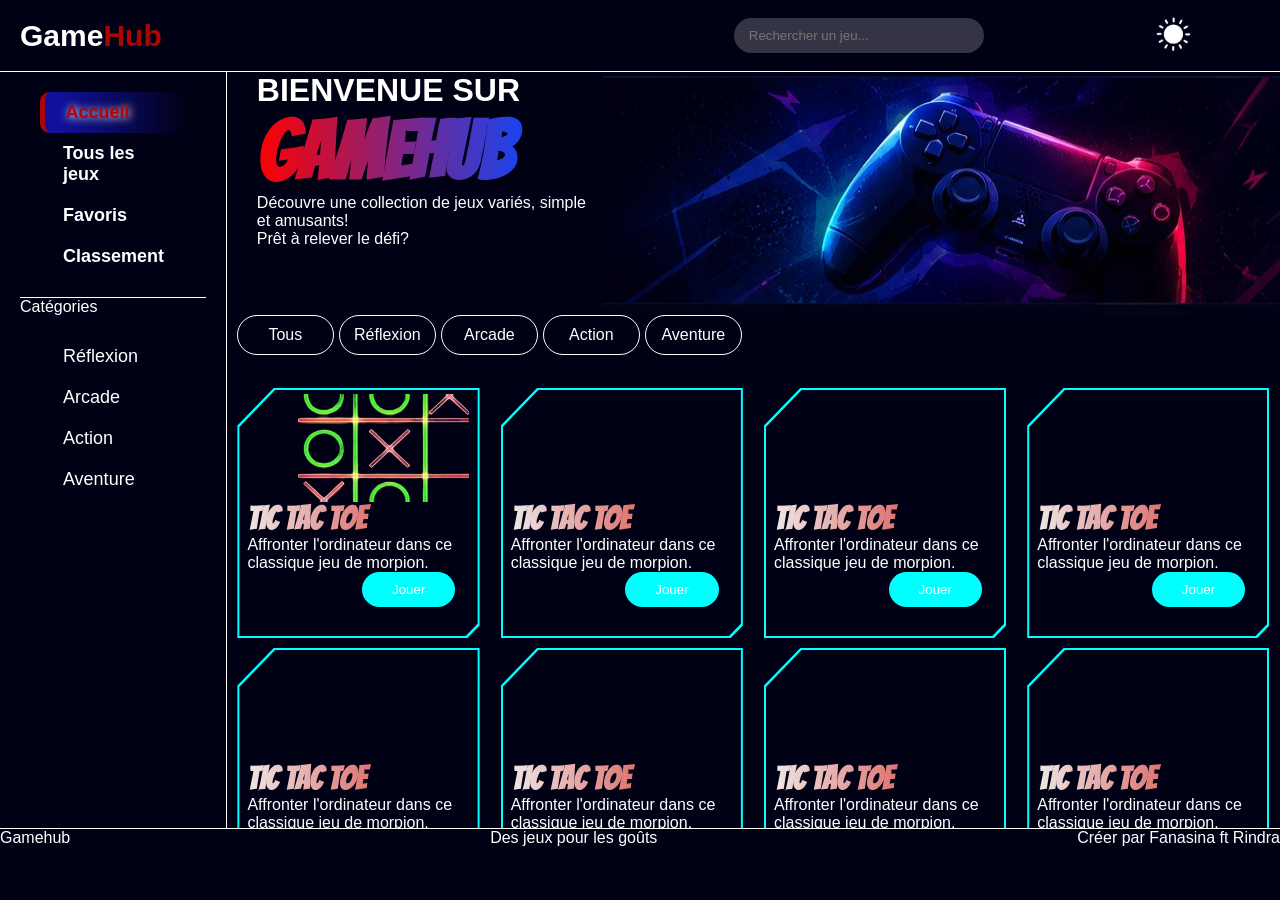
<file: index.html>
<!DOCTYPE html>
<html lang="en">

<head>
    <meta charset="UTF-8">
    <meta name="viewport" content="width=device-width, initial-scale=1.0">
    <!-- 1. Google Fonts EN PREMIER -->
    <link rel="preconnect" href="https://fonts.googleapis.com">

    <link rel="preconnect" href="https://fonts.gstatic.com" crossorigin>

    <link href="https://fonts.googleapis.com/css2?family=Bangers&display=swap" rel="stylesheet">
    <link rel="stylesheet" href="style.css">
    <title>Games</title>
</head>

<body>
    <div class="header">
        <div class="titre">
            Game<span>Hub</span>
        </div>
        <div class="titre2">
            <div class="recherche">
                <input type="search" placeholder="Rechercher un jeu...">
            </div>
            <div class="mode">
                <div class="logo-mode">
                    <img src="image/soleil.png" alt="" class="soleil">
                </div>
            </div>
        </div>
    </div>

    <div class="container">
        <div class="navbar">
            <div class="accueil">
                <ul>
                    <li class="active">Accueil</li>
                    <li>Tous les jeux</li>
                    <li>Favoris</li>
                    <li>Classement</li>
                </ul>
            </div>
            <div class="categorie">
                <p>Catégories</p>
                <ul>
                    <li>Réflexion</li>
                    <li>Arcade</li>
                    <li>Action</li>
                    <li>Aventure</li>
                </ul>
            </div>
        </div>
        <div class="affichage">
            <div class="bienvenue">
                <div class="txt">
                    <h1>BIENVENUE SUR <br> <span>GAMEHUB</span></h1>
                    <p>Découvre une collection de jeux variés, simple et amusants!</p>
                    <p>Prêt à relever le défi?</p>
                </div>
                <img src="image/games.png">
                <!-- Apetraho eo le sary -->
            </div>
            <div class="menu">
                <ul>
                    <li>Tous</li>
                    <li>Réflexion</li>
                    <li>Arcade</li>
                    <li>Action</li>
                    <li>Aventure</li>
                </ul>
            </div>
            <div class="liste">
                <div class="card">
                    <div class="photo">
                        <img src="image/tictac-removebg-preview.png" alt="">
                    </div>
                    <div class="text">
                        <h1 class="nom">TIC TAC TOE</h1>
                        <p class="info">Affronter l'ordinateur dans ce classique jeu de morpion.</p>
                    </div>
                    <div class="bouton">
                        <button>Jouer</button>
                    </div>
                </div>
                <div class="card">
                    <div class="photo">
                    </div>
                    <div class="text">
                        <h1 class="nom">TIC TAC TOE</h1>
                        <p class="info">Affronter l'ordinateur dans ce classique jeu de morpion.</p>
                    </div>
                    <div class="bouton">
                        <button>Jouer</button>
                    </div>
                </div>
                <div class="card">
                    <div class="photo"></div>
                    <div class="text">
                        <h1 class="nom">TIC TAC TOE</h1>
                        <p class="info">Affronter l'ordinateur dans ce classique jeu de morpion.</p>
                    </div>
                    <div class="bouton">
                        <button>Jouer</button>
                    </div>
                </div>
                <div class="card">
                    <div class="photo"></div>
                    <div class="text">
                        <h1 class="nom">TIC TAC TOE</h1>
                        <p class="info">Affronter l'ordinateur dans ce classique jeu de morpion.</p>
                    </div>
                    <div class="bouton">
                        <button>Jouer</button>
                    </div>
                </div>
                <div class="card">
                    <div class="photo"></div>
                    <div class="text">
                        <h1 class="nom">TIC TAC TOE</h1>
                        <p class="info">Affronter l'ordinateur dans ce classique jeu de morpion.</p>
                    </div>
                    <div class="bouton">
                        <button>Jouer</button>
                    </div>
                </div>
                <div class="card">
                    <div class="photo"></div>
                    <div class="text">
                        <h1 class="nom">TIC TAC TOE</h1>
                        <p class="info">Affronter l'ordinateur dans ce classique jeu de morpion.</p>
                    </div>
                    <div class="bouton">
                        <button>Jouer</button>
                    </div>
                </div>
                <div class="card">
                    <div class="photo"></div>
                    <div class="text">
                        <h1 class="nom">TIC TAC TOE</h1>
                        <p class="info">Affronter l'ordinateur dans ce classique jeu de morpion.</p>
                    </div>
                    <div class="bouton">
                        <button>Jouer</button>
                    </div>
                </div>
                <div class="card">
                    <div class="photo"></div>
                    <div class="text">
                        <h1 class="nom">TIC TAC TOE</h1>
                        <p class="info">Affronter l'ordinateur dans ce classique jeu de morpion.</p>
                    </div>
                    <div class="bouton">
                        <button>Jouer</button>
                    </div>
                </div>

            </div>
        </div>
    </div>
    <div class="footer">
        <div class="">Gamehub</div>
        <div class="">Des jeux pour les goûts</div>
        <div class="">Créer par Fanasina ft Rindra</div>
    </div>
</body>

</html>
</file>
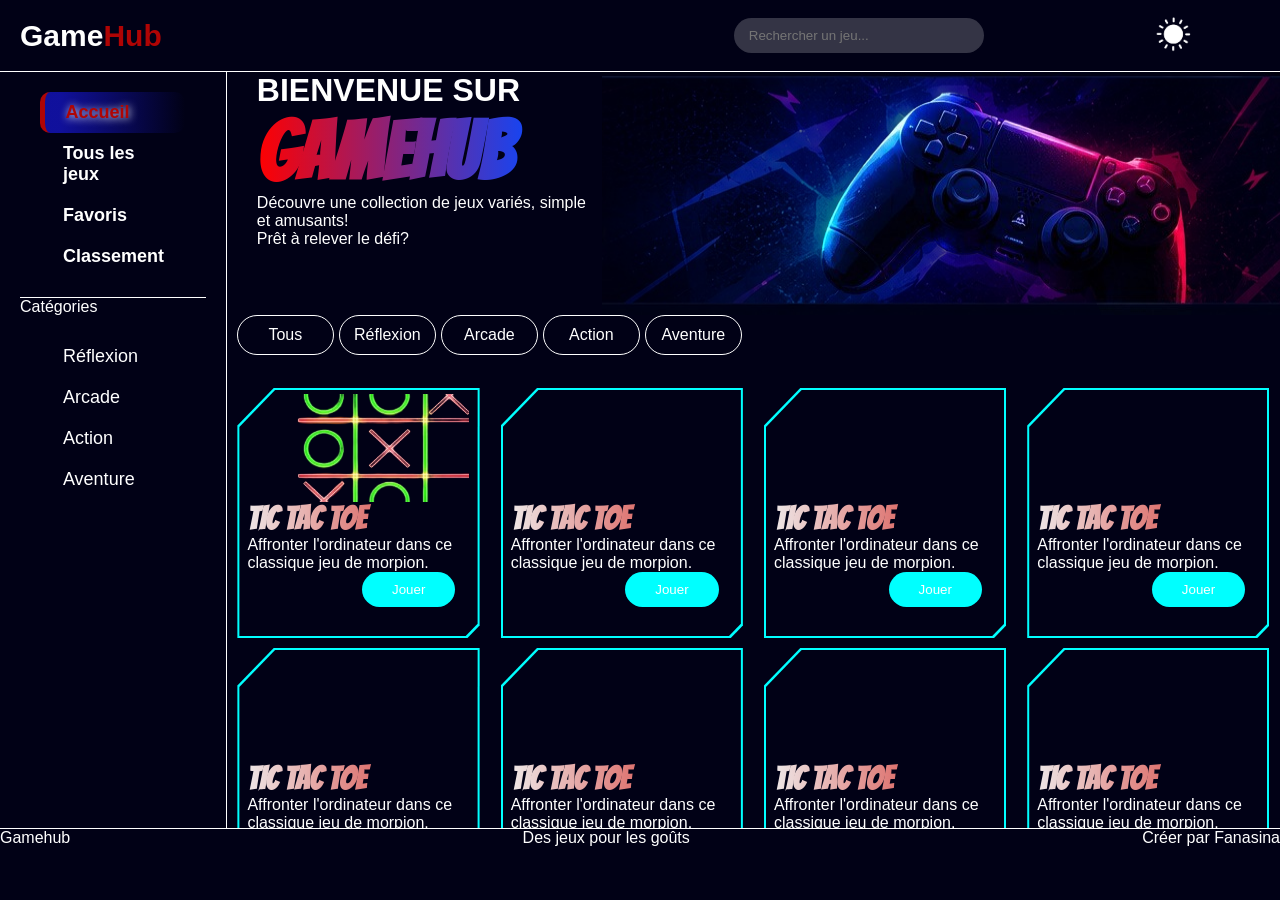
<file: Games/index.html>
<!DOCTYPE html>
<html lang="en">

<head>
    <meta charset="UTF-8">
    <meta name="viewport" content="width=device-width, initial-scale=1.0">
    <!-- 1. Google Fonts EN PREMIER -->
    <link rel="preconnect" href="https://fonts.googleapis.com">

    <link rel="preconnect" href="https://fonts.gstatic.com" crossorigin>

    <link href="https://fonts.googleapis.com/css2?family=Bangers&display=swap" rel="stylesheet">
    <link rel="stylesheet" href="style.css">
    <title>Games</title>
</head>

<body>
    <div class="header">
        <div class="titre">
            Game<span>Hub</span>
        </div>
        <div class="titre2">
            <div class="recherche">
                <input type="search" placeholder="Rechercher un jeu...">
            </div>
            <div class="mode">
                <div class="logo-mode">
                    <img src="image/soleil.png" alt="" class="soleil">
                </div>
            </div>
        </div>
    </div>

    <div class="container">
        <div class="navbar">
            <div class="accueil">
                <ul>
                    <li class="active">Accueil</li>
                    <li>Tous les jeux</li>
                    <li>Favoris</li>
                    <li>Classement</li>
                </ul>
            </div>
            <div class="categorie">
                <p>Catégories</p>
                <ul>
                    <li>Réflexion</li>
                    <li>Arcade</li>
                    <li>Action</li>
                    <li>Aventure</li>
                </ul>
            </div>
        </div>
        <div class="affichage">
            <div class="bienvenue">
                <div class="txt">
                    <h1>BIENVENUE SUR <br> <span>GAMEHUB</span></h1>
                    <p>Découvre une collection de jeux variés, simple et amusants!</p>
                    <p>Prêt à relever le défi?</p>
                </div>
                <img src="image/games.png">
                <!-- Apetraho eo le sary -->
            </div>
            <div class="menu">
                <ul>
                    <li>Tous</li>
                    <li>Réflexion</li>
                    <li>Arcade</li>
                    <li>Action</li>
                    <li>Aventure</li>
                </ul>
            </div>
            <div class="liste">
                <div class="card">
                    <div class="photo">
                        <img src="image/tictac-removebg-preview.png" alt="">
                    </div>
                    <div class="text">
                        <h1 class="nom">TIC TAC TOE</h1>
                        <p class="info">Affronter l'ordinateur dans ce classique jeu de morpion.</p>
                    </div>
                    <div class="bouton">
                        <button>Jouer</button>
                    </div>
                </div>
                <div class="card">
                    <div class="photo">
                    </div>
                    <div class="text">
                        <h1 class="nom">TIC TAC TOE</h1>
                        <p class="info">Affronter l'ordinateur dans ce classique jeu de morpion.</p>
                    </div>
                    <div class="bouton">
                        <button>Jouer</button>
                    </div>
                </div>
                <div class="card">
                    <div class="photo"></div>
                    <div class="text">
                        <h1 class="nom">TIC TAC TOE</h1>
                        <p class="info">Affronter l'ordinateur dans ce classique jeu de morpion.</p>
                    </div>
                    <div class="bouton">
                        <button>Jouer</button>
                    </div>
                </div>
                <div class="card">
                    <div class="photo"></div>
                    <div class="text">
                        <h1 class="nom">TIC TAC TOE</h1>
                        <p class="info">Affronter l'ordinateur dans ce classique jeu de morpion.</p>
                    </div>
                    <div class="bouton">
                        <button>Jouer</button>
                    </div>
                </div>
                <div class="card">
                    <div class="photo"></div>
                    <div class="text">
                        <h1 class="nom">TIC TAC TOE</h1>
                        <p class="info">Affronter l'ordinateur dans ce classique jeu de morpion.</p>
                    </div>
                    <div class="bouton">
                        <button>Jouer</button>
                    </div>
                </div>
                <div class="card">
                    <div class="photo"></div>
                    <div class="text">
                        <h1 class="nom">TIC TAC TOE</h1>
                        <p class="info">Affronter l'ordinateur dans ce classique jeu de morpion.</p>
                    </div>
                    <div class="bouton">
                        <button>Jouer</button>
                    </div>
                </div>
                <div class="card">
                    <div class="photo"></div>
                    <div class="text">
                        <h1 class="nom">TIC TAC TOE</h1>
                        <p class="info">Affronter l'ordinateur dans ce classique jeu de morpion.</p>
                    </div>
                    <div class="bouton">
                        <button>Jouer</button>
                    </div>
                </div>
                <div class="card">
                    <div class="photo"></div>
                    <div class="text">
                        <h1 class="nom">TIC TAC TOE</h1>
                        <p class="info">Affronter l'ordinateur dans ce classique jeu de morpion.</p>
                    </div>
                    <div class="bouton">
                        <button>Jouer</button>
                    </div>
                </div>

            </div>
        </div>
    </div>
    <div class="footer">
        <div class="">Gamehub</div>
        <div class="">Des jeux pour les goûts</div>
        <div class="">Créer par Fanasina</div>
    </div>
</body>

</html>
</file>
<file: style.css>
* {
    margin: 0;
    padding: 0;
    font-family: 'Segoe UI', Tahoma, Geneva, Verdana, sans-serif;
    color: white;
}

@import url('https://googleapis.com');

body {
    display: flex;
    flex-direction: column;
    width: 100%;
    height: 100vh;
    align-items: center;
    gap: 1px;
}

.header {
    width: 100%;
    display: flex;
    justify-content: space-between;
    background: #010116;
    color: white;
    height: 8vh;
    align-items: center;
}

.header .titre {
    padding-left: 20px;
    font-size: 30px;
    font-weight: 700;
    width: 50%;
}

.header .titre span {
    color: #af0404;
}

.header .titre2 {
    width: 50%;
    display: flex;
    align-items: center;
    justify-content: space-around;
}

.header .titre2 .recherche input {
    height: 35px;
    width: 250px;
    border-radius: 30px;
    border: none;
    padding-left: 15px;
    background: #ffffff33;
    color: white;
}

.header img {
    width: 45px;
}

.container {
    display: flex;
    width: 100%;
    height: 84vh;
    gap: 1px;
}

.container .navbar {
    width: 15%;
    padding-left: 20px;
    padding-right: 20px;
    background: #010116;
    color: white;
}

.container .navbar .accueil ul {
    list-style: none;
    width: 100%;
    display: flex;
    flex-direction: column;
    align-items: center;
    padding-top: 20px;
    padding-bottom: 20px;
    border-bottom: 1px solid;
}

.container .navbar .accueil ul li {
    padding: 10px 20px;
    width: 100px;
    border-radius: 10px;
    font-size: 18px;
    font-weight: 700;
}

.container .navbar .accueil .active {
    background: linear-gradient(90deg, rgba(26, 26, 240, 0.616)10%, #010116);
    /* Aia elah?? aia manakory 
    Ndraso alefa @ Git @zay ok alatsahi fa kitihatsika sepitso fa le nom nleh jeux mbola mitovy aby 😭😭
    Alefa ao fotsn aloh hijerena n poziny😆*/
    border-left: 5px solid #af0505;
    color: #af0505;
    text-shadow: 1px 1px 8px #ffffff;
    /*Mety va? Hotra tady ts hohita zan le soratra ataovy somary mazava hotranito karazana shadow reny ngamba */
}
/* ataovy eo fa hotra ts hitako ze ataoo */

.container .navbar .categorie ul {
    list-style: none;
    width: 100%;
    display: flex;
    flex-direction: column;
    align-items: center;
    padding-top: 20px;
}

.container .navbar .categorie ul li {
    padding: 10px 20px;
    width: 100px;
    border-radius: 10px;
    font-size: 18px;

}

.container .affichage {
    display: flex;
    flex-direction: column;
    width: 85%;
    /* gap: 1px; */
    height: 84vh;
}
/* Deovaina aby zan n bg sa?? de ts aiko ndao ovaina aby
 */
.container .affichage .bienvenue {
    background-color: #010116;
    width: 100%;
    height: 27vh;
    padding-left: 30px;
    display: flex;
}
/* Hotra ts de ampy couleur zan , Maninona raha apetaka alouh le sary fa zay no mampisy loko eo, OK
Hitady sary aloh ewaewa aona iio? maninona raha le maintso sy mena reny aiza elah teo
Tapaka izy teo ok Mety? ataovy anio fa le teo tss couleur hafa👍
Sod hatory aloh ? farany le eo am gamehub ambony sy acceuil de bn8 avieo */
.container .affichage .bienvenue h1 span {
    font-size: 5rem;
    padding-right: 20px;
    background: linear-gradient(90deg, #ff0000, #1046f8);
    background-clip: text;
    color: transparent;
    font-family: 'Bangers', curive;
    /* font-family: 'Russo One', sans-serif; */
    /* font-family: 'Orbitron', sans-serif; */
}

.container .affichage .menu {
    background-color: #010116;
    width: 100%;
    height: 7vh;
}

.container .affichage .menu ul {
    display: flex;
    list-style: none;
    gap: 5px;
    padding-left: 10px;
}

.container .affichage .menu ul li {
    padding: 10px;
    border: 1px solid;
    width: 75px;
    text-align: center;
    border-radius: 30px;
}

.container .affichage .liste {
    background-color: #010116;
    height: 50vh;
    display: flex;
    justify-content: space-around;
    flex-wrap: wrap;
    overflow-y: scroll;
}

.container .affichage .liste .card {
    width: 23%;
    height: 250px;
    margin-top: 10px;
    overflow: hidden;
    position: relative;
    background: #00ffff;

    clip-path: polygon(15% 0,
            100% 0,
            100% 95%,
            95% 100%,
            0 100%,
            0 15%);
}

/* Intérieur de la card */
.container .affichage .liste .card::before {
    content: "";
    position: absolute;
    inset: 2px;

    background: #010116;

    clip-path: polygon(15% 0,
            100% 0,
            100% 95%,
            95% 100%,
            0 100%,
            0 15%);

    z-index: -1;
}

.container .affichage .liste .card .photo {
    display: flex;
    align-items: center;
    height: 40%;
    width: 90%;
    overflow: hidden;
    padding: 4px;
    /* padding-top: 4px; */
    margin-top: 6px;
    margin-left: 6px;
    /* Le 1 sa 2 no tsra? le 1 fa tokony mbola ovaina alouh kay lokonio soratra io, ewa
    De ny border sy bouton reo koa ewa de le soratra reny ataovy mitovy am manette ry ambony ry aby ny lokony red and blue. */
}

.container .affichage .liste .card .photo img {
    height: 150%;
}

.container .affichage .liste .card .text {
    padding-left: 10px;
}

.container .affichage .liste .card .text h1 {
    /* font-family: 'Luckiest Guy', 'Bungee', cursive; */
    text-transform: uppercase;
    font-family: 'Bangers', curive;
    background: linear-gradient(90deg,#eee7e7, #cf100a);
    color: transparent;
    background-clip: text;
}

.container .affichage .liste .card .bouton {
    display: flex;
    align-items: center;
    width: 90%;
    justify-content: end;
}

.container .affichage .liste .card .bouton button {
    background: #00ffff;
    border: none;
    padding: 10px 30px;
    border-radius: 20px;
}

.footer {
    background-color: #010116;
    width: 100%;
    display: flex;
    height: 8vh;
    justify-content: space-between;
}
</file>
<file: Games/style.css>
* {
    margin: 0;
    padding: 0;
    font-family: 'Segoe UI', Tahoma, Geneva, Verdana, sans-serif;
    color: white;
}

@import url('https://googleapis.com');

body {
    display: flex;
    flex-direction: column;
    width: 100%;
    height: 100vh;
    align-items: center;
    gap: 1px;
}

.header {
    width: 100%;
    display: flex;
    justify-content: space-between;
    background: #010116;
    color: white;
    height: 8vh;
    align-items: center;
}

.header .titre {
    padding-left: 20px;
    font-size: 30px;
    font-weight: 700;
    width: 50%;
}

.header .titre span {
    color: #af0404;
}

.header .titre2 {
    width: 50%;
    display: flex;
    align-items: center;
    justify-content: space-around;
}

.header .titre2 .recherche input {
    height: 35px;
    width: 250px;
    border-radius: 30px;
    border: none;
    padding-left: 15px;
    background: #ffffff33;
    color: white;
}

.header img {
    width: 45px;
}

.container {
    display: flex;
    width: 100%;
    height: 84vh;
    gap: 1px;
}

.container .navbar {
    width: 15%;
    padding-left: 20px;
    padding-right: 20px;
    background: #010116;
    color: white;
}

.container .navbar .accueil ul {
    list-style: none;
    width: 100%;
    display: flex;
    flex-direction: column;
    align-items: center;
    padding-top: 20px;
    padding-bottom: 20px;
    border-bottom: 1px solid;
}

.container .navbar .accueil ul li {
    padding: 10px 20px;
    width: 100px;
    border-radius: 10px;
    font-size: 18px;
    font-weight: 700;
}

.container .navbar .accueil .active {
    background: linear-gradient(90deg, rgba(26, 26, 240, 0.616)10%, #010116);
    /* Aia elah?? aia manakory 
    Ndraso alefa @ Git @zay ok alatsahi fa kitihatsika sepitso fa le nom nleh jeux mbola mitovy aby 😭😭
    Alefa ao fotsn aloh hijerena n poziny😆*/
    border-left: 5px solid #af0505;
    color: #af0505;
    text-shadow: 1px 1px 8px #ffffff;
    /*Mety va? Hotra tady ts hohita zan le soratra ataovy somary mazava hotranito karazana shadow reny ngamba */
}
/* ataovy eo fa hotra ts hitako ze ataoo */

.container .navbar .categorie ul {
    list-style: none;
    width: 100%;
    display: flex;
    flex-direction: column;
    align-items: center;
    padding-top: 20px;
}

.container .navbar .categorie ul li {
    padding: 10px 20px;
    width: 100px;
    border-radius: 10px;
    font-size: 18px;

}

.container .affichage {
    display: flex;
    flex-direction: column;
    width: 85%;
    /* gap: 1px; */
    height: 84vh;
}
/* Deovaina aby zan n bg sa?? de ts aiko ndao ovaina aby
 */
.container .affichage .bienvenue {
    background-color: #010116;
    width: 100%;
    height: 27vh;
    padding-left: 30px;
    display: flex;
}
/* Hotra ts de ampy couleur zan , Maninona raha apetaka alouh le sary fa zay no mampisy loko eo, OK
Hitady sary aloh ewaewa aona iio? maninona raha le maintso sy mena reny aiza elah teo
Tapaka izy teo ok Mety? ataovy anio fa le teo tss couleur hafa👍
Sod hatory aloh ? farany le eo am gamehub ambony sy acceuil de bn8 avieo */
.container .affichage .bienvenue h1 span {
    font-size: 5rem;
    padding-right: 20px;
    background: linear-gradient(90deg, #ff0000, #1046f8);
    background-clip: text;
    color: transparent;
    font-family: 'Bangers', curive;
    /* font-family: 'Russo One', sans-serif; */
    /* font-family: 'Orbitron', sans-serif; */
}

.container .affichage .menu {
    background-color: #010116;
    width: 100%;
    height: 7vh;
}

.container .affichage .menu ul {
    display: flex;
    list-style: none;
    gap: 5px;
    padding-left: 10px;
}

.container .affichage .menu ul li {
    padding: 10px;
    border: 1px solid;
    width: 75px;
    text-align: center;
    border-radius: 30px;
}

.container .affichage .liste {
    background-color: #010116;
    height: 50vh;
    display: flex;
    justify-content: space-around;
    flex-wrap: wrap;
    overflow-y: scroll;
}

.container .affichage .liste .card {
    width: 23%;
    height: 250px;
    margin-top: 10px;
    overflow: hidden;
    position: relative;
    background: #00ffff;

    clip-path: polygon(15% 0,
            100% 0,
            100% 95%,
            95% 100%,
            0 100%,
            0 15%);
}

/* Intérieur de la card */
.container .affichage .liste .card::before {
    content: "";
    position: absolute;
    inset: 2px;

    background: #010116;

    clip-path: polygon(15% 0,
            100% 0,
            100% 95%,
            95% 100%,
            0 100%,
            0 15%);

    z-index: -1;
}

.container .affichage .liste .card .photo {
    display: flex;
    align-items: center;
    height: 40%;
    width: 90%;
    overflow: hidden;
    padding: 4px;
    /* padding-top: 4px; */
    margin-top: 6px;
    margin-left: 6px;
    /* Le 1 sa 2 no tsra? le 1 fa tokony mbola ovaina alouh kay lokonio soratra io, ewa
    De ny border sy bouton reo koa ewa de le soratra reny ataovy mitovy am manette ry ambony ry aby ny lokony red and blue. */
}

.container .affichage .liste .card .photo img {
    height: 150%;
}

.container .affichage .liste .card .text {
    padding-left: 10px;
}

.container .affichage .liste .card .text h1 {
    /* font-family: 'Luckiest Guy', 'Bungee', cursive; */
    text-transform: uppercase;
    font-family: 'Bangers', curive;
    background: linear-gradient(90deg,#eee7e7, #cf100a);
    color: transparent;
    background-clip: text;
}

.container .affichage .liste .card .bouton {
    display: flex;
    align-items: center;
    width: 90%;
    justify-content: end;
}

.container .affichage .liste .card .bouton button {
    background: #00ffff;
    border: none;
    padding: 10px 30px;
    border-radius: 20px;
}

.footer {
    background-color: #010116;
    width: 100%;
    display: flex;
    height: 8vh;
    justify-content: space-between;
}
</file>
